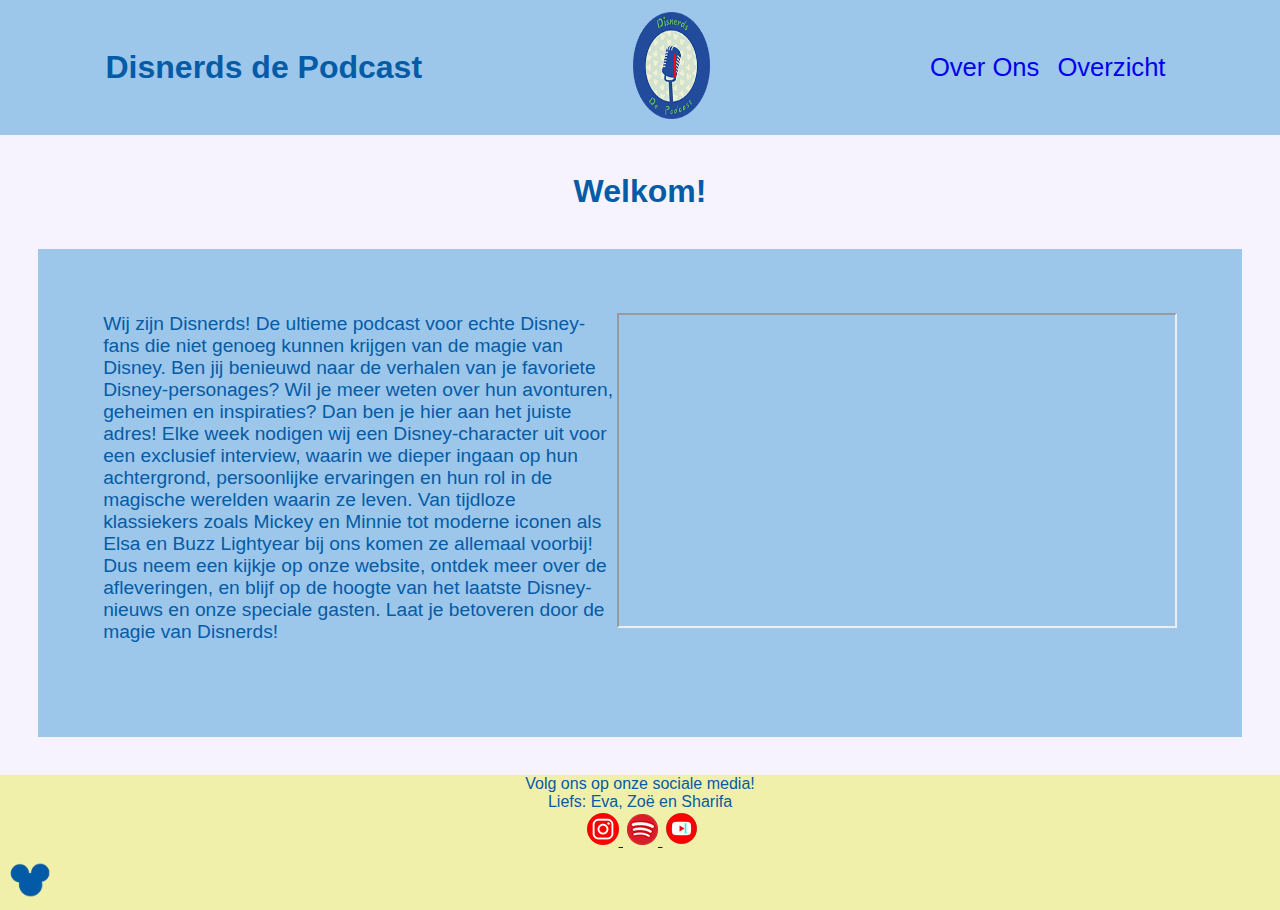
<file: index.html>
<!DOCTYPE html>
<html lang="nl">
<head>
    <meta charset="UTF-8">
    <meta name="viewport" content="width=device-width, initial-scale=1.0">
    <link rel="stylesheet" href="css/style.css">
    <link rel="icon" href="images/microfoon.png">
    <title>Disnerds</title>
</head>
<body>
    <header>
        <h1>Disnerds de Podcast </h1>
        <a href="index.html">     
        <img src="images/logo.png" alt="podcast logo van disnerds">
        </a> 
        <nav>
            <ul>
                <li><a href="over_ons.html">Over Ons</a></li>
                <li><a href="overzicht.html">Overzicht</a></li>
            </ul>
        </nav>
    </header>
    <main>
        <section>
            <h2>Welkom!</h2>
            <div class="home">
                <p>Wij zijn Disnerds! De ultieme podcast voor echte Disney-fans die niet genoeg kunnen krijgen van de magie van Disney.
                Ben jij benieuwd naar de verhalen van je favoriete Disney-personages? Wil je meer weten over hun avonturen, geheimen en inspiraties?
                Dan ben je hier aan het juiste adres!
                Elke week nodigen wij een Disney-character uit voor een exclusief interview, waarin we dieper ingaan op hun achtergrond,
                persoonlijke ervaringen en hun rol
                in de magische werelden waarin ze leven. Van tijdloze klassiekers zoals Mickey en Minnie tot moderne iconen als Elsa en Buzz Lightyear
                bij ons komen ze allemaal voorbij!
                Dus neem een kijkje op onze website, ontdek meer over de afleveringen, en blijf op de hoogte van het laatste Disney-nieuws
                en onze speciale gasten.
                Laat je betoveren door de magie van Disnerds!
                </p>
                <iframe width="560" height="315" src="https://www.youtube.com/embed/sZM59trglOU?si=w3k15TuTy8LzjCM9" title="YouTube video player" allow="accelerometer; autoplay; clipboard-write; encrypted-media; gyroscope; picture-in-picture; web-share" referrerpolicy="strict-origin-when-cross-origin" allowfullscreen></iframe>
            </div>
        </section>
    </main>
    <footer>
        <p>Volg ons op onze sociale media!</p>
        <p>Liefs: Eva, Zoë en Sharifa</p>
        <a href="#">
        <img src="images/insta.png" alt="instagram logo">
        </a>
        <a href="#">
        <img src="images/spotify.png" alt="spotify logo">
        </a>
        <a href="#">
        <img src="images/youtube.png" alt="youtube logo">
        </a>
        <img class="mickey" src="images/mickey.png" alt="mickey illustratie">
    </footer>
</body>
</html>
</file>
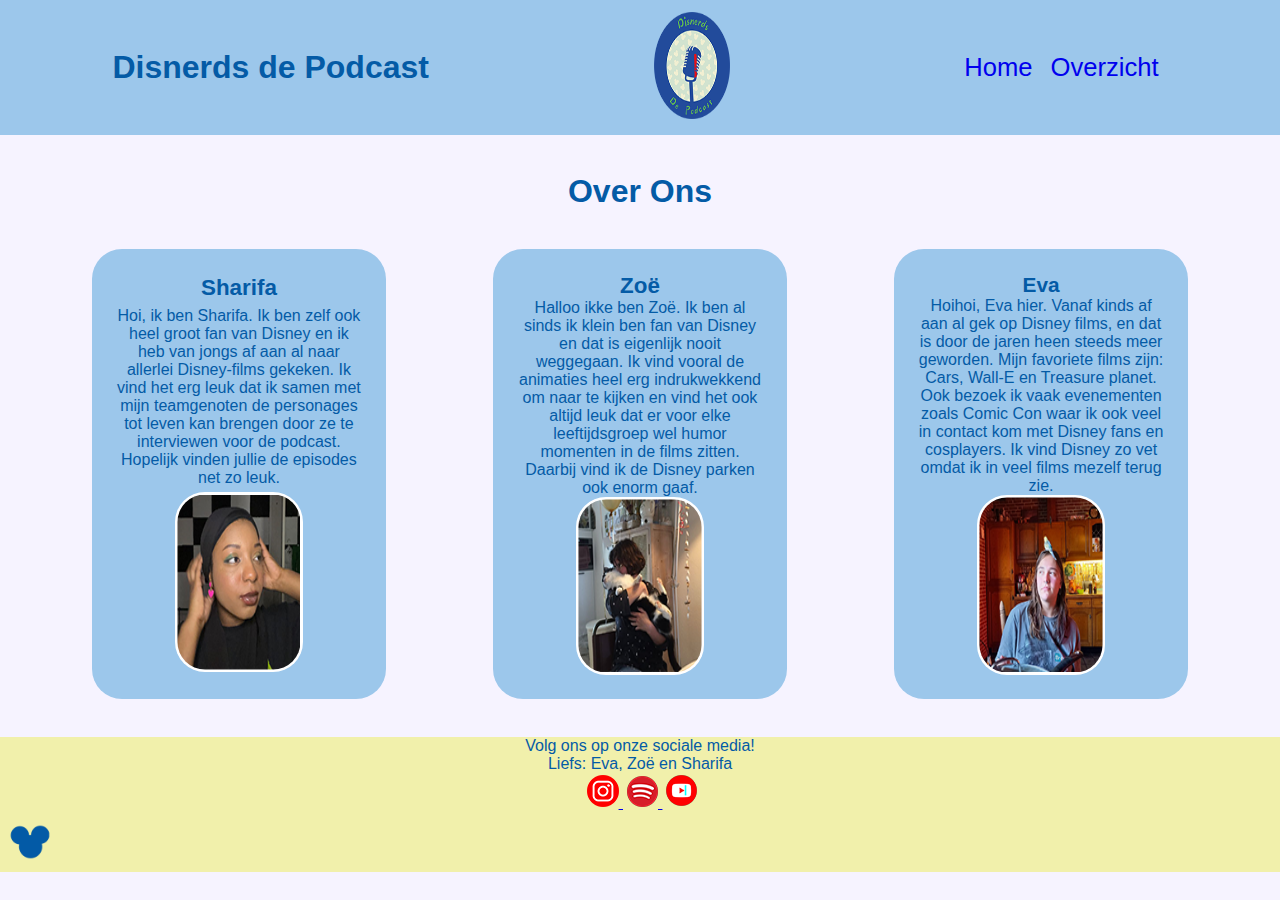
<file: over_ons.html>
<!DOCTYPE html>
<html lang="nl">
<head>
    <meta charset="UTF-8">
    <meta name="viewport" content="width=device-width, initial-scale=1.0">
    <link rel="stylesheet" href="css/style.css">
    <link rel="icon" href="images/microfoon.png">
    <title>over ons</title>
</head>
<body>
    <header>
        <h1>Disnerds de Podcast </h1> 
        <a href="index.html">       
        <img src="images/logo.png" alt="podcast logo van disnerds">
        </a>
        <nav>
            <ul>
                <li><a href="index.html">Home</a></li>
                <li><a href="overzicht.html">Overzicht</a></li>
            </ul>
        </nav>
    </header>
    <main>
    <!--herberuikbare divs-->
    <h2>Over Ons</h2>
    <div class="tesktblok">
        <section class="tekst">
            <h3>Sharifa</h3>
                <p>Hoi, ik ben Sharifa. Ik ben zelf ook heel groot fan van Disney en ik heb van jongs af aan al
                naar allerlei Disney-films gekeken.
                Ik vind het erg leuk dat ik samen met mijn teamgenoten de personages tot leven kan brengen door
                ze te interviewen voor de podcast.
                Hopelijk vinden jullie de episodes net zo leuk.
                </p>
                <img class="foto" src="images/sharifa.png" alt="foto van sharifa">
        </section>
        <section class="tekst">
            <h4>Zoë</h4>
            <p>Halloo ikke ben Zoë. Ik ben al sinds ik klein ben fan van Disney en dat is eigenlijk nooit weggegaan.
            Ik vind vooral de animaties heel erg indrukwekkend om naar te kijken en vind het ook altijd leuk dat er voor
            elke leeftijdsgroep wel humor momenten in de films zitten.
            Daarbij vind ik de Disney parken ook enorm gaaf.
            </p>
                <img class="foto" src="images/zoe.png" alt="foto van zoe">
        </section>
        <section class="tekst">
            <h5>Eva</h5>
            <p>Hoihoi, Eva hier. Vanaf kinds af aan al gek op Disney films, en dat is door de jaren heen steeds meer geworden.
            Mijn favoriete films zijn: Cars, Wall-E en Treasure planet.
            Ook bezoek ik vaak evenementen zoals Comic Con waar ik ook veel in contact kom met Disney fans en cosplayers.
            Ik vind Disney zo vet omdat ik in veel films mezelf terug zie.
            </p>
            <img class="foto" src="images/eva.png" alt="foto van eva">
        </section>
    </div>
    </main>
    <footer>
        <p>Volg ons op onze sociale media!</p>
        <p>Liefs: Eva, Zoë en Sharifa</p>
        <a href="#">
        <img src="images/insta.png" alt="instagram logo">
        </a>
        <a href="#">
        <img src="images/spotify.png" alt="spotify logo">
        </a>
        <a href="#">
        <img src="images/youtube.png" alt="youtube logo">
        </a>
        <img class="mickey" src="images/mickey.png" alt="mickey illustratie">
    </footer>
</body>
</html>
</file>
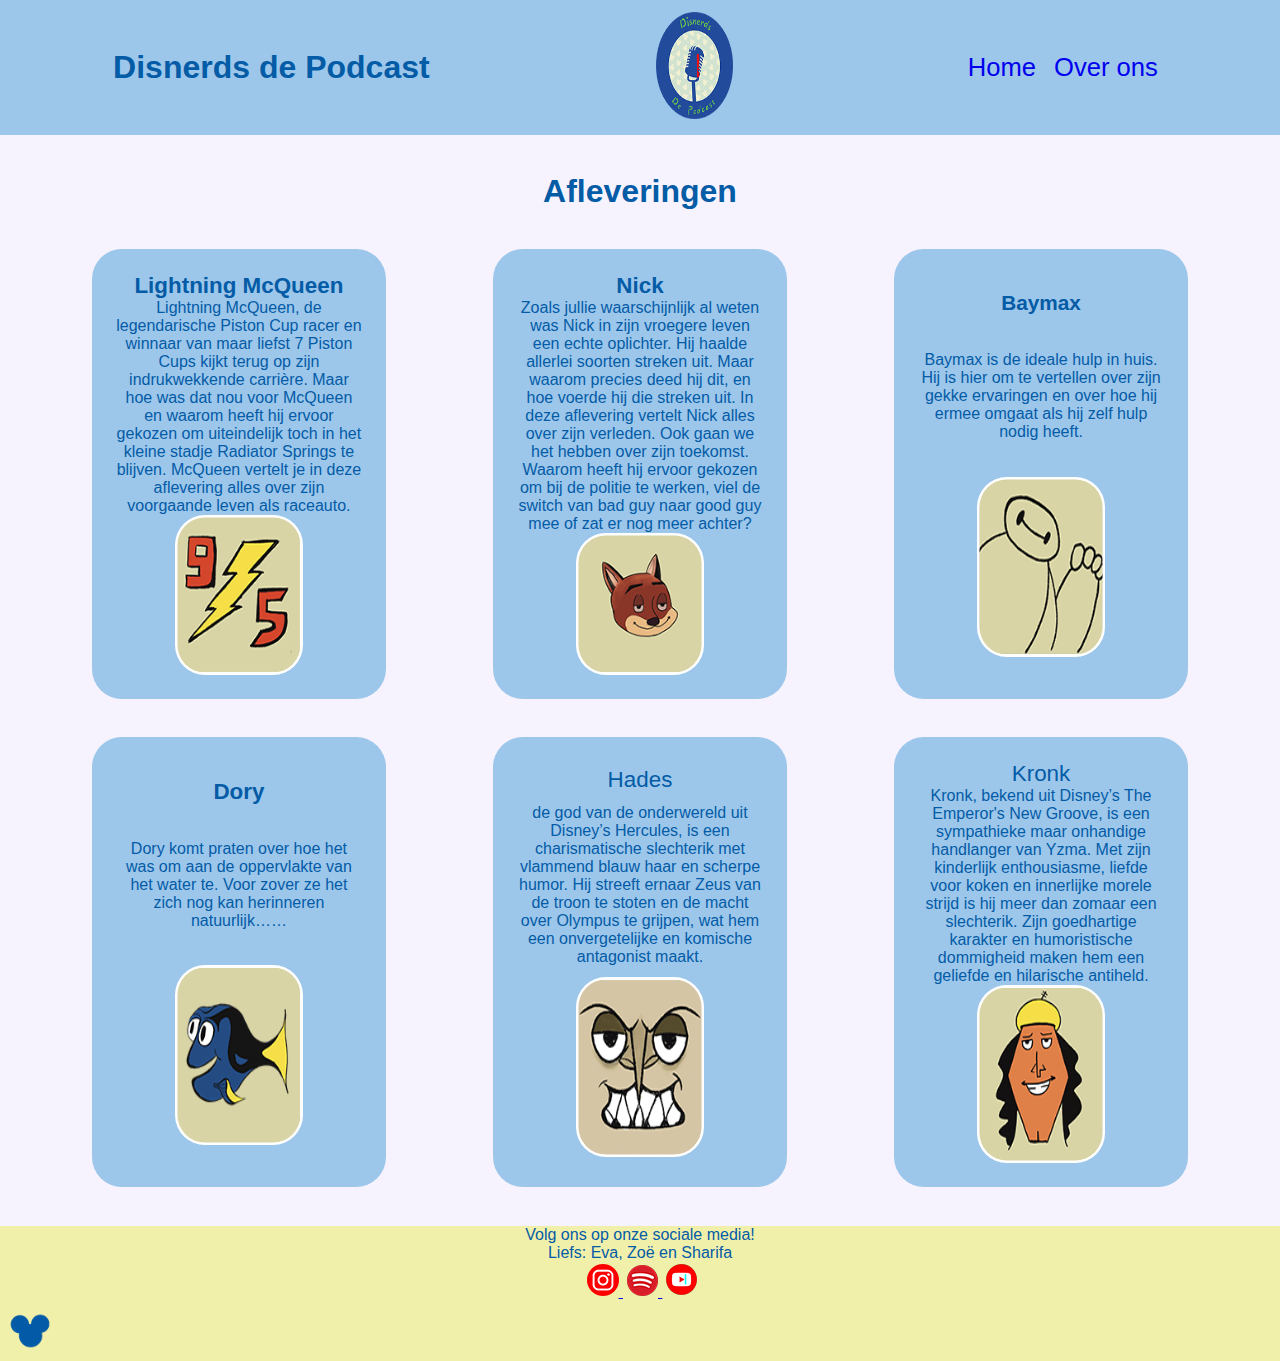
<file: overzicht.html>
<!DOCTYPE html>
<html lang="nl">
<head>
    <meta charset="UTF-8">
    <meta name="viewport" content="width=device-width, initial-scale=1.0">
    <link rel="stylesheet" href="css/style.css">
    <link rel="icon" href="images/microfoon.png">
    <title>Overzicht</title>
</head>
<body>
    <header>
        <h1>Disnerds de Podcast </h1>
        <a href="index.html">
            <img src="images/logo.png" alt="podcast logo van disnerds">
        </a>
        <nav>
            <ul>
                <li><a href="index.html">Home</a></li>
                <li><a href="over_ons.html">Over ons</a></li>
            </ul>
        </nav>
    </header>
    <main>
     <h2>Afleveringen</h2>
    <!--herberuikbare divs-->
    <div class="tesktblok">
        <section class="tekst">
            <h3>Lightning McQueen</h3>
            <p>Lightning McQueen, de legendarische Piston Cup racer en winnaar van maar liefst 7 Piston Cups kijkt terug op zijn indrukwekkende carrière.
            Maar hoe was dat nou voor McQueen en waarom heeft hij ervoor gekozen om uiteindelijk toch in het kleine stadje Radiator Springs te blijven.
            McQueen vertelt je in deze aflevering alles over zijn voorgaande leven als raceauto.</p>
            <img class="foto" src="images/mcqueen.png" alt="ilustratie van lightning mcqueen uit de film cars">
        </section>
        <section class="tekst">
            <h4>Nick</h4>
            <p>Zoals jullie waarschijnlijk al weten was Nick in zijn vroegere leven een echte oplichter.
            Hij haalde allerlei soorten streken uit. Maar waarom precies deed hij dit, en hoe voerde hij die streken uit.
            In deze aflevering vertelt Nick alles over zijn verleden. Ook gaan we het hebben over zijn toekomst.
            Waarom heeft hij ervoor gekozen om bij de politie te werken, viel de switch van bad guy naar good guy mee of zat er nog meer achter?
            </p>
            <img class="foto" src="images/nick.png" alt="illustratie van nick uit de film zootropolis">
        </section>
        <section class="tekst">
            <h5>Baymax</h5>
            <p>Baymax is de ideale hulp in huis. Hij is hier om te vertellen over zijn gekke ervaringen en over
            hoe hij ermee omgaat als hij zelf hulp nodig heeft.
            </p>
            <img class="foto" src="images/baymax.png" alt="illustratie van baymax uit de film big hero six">
        </section>
        </div>
        <div class="tesktblok">
        <section class="tekst">
            <h6>Dory</h6>
            <p>Dory komt praten over hoe het was om aan de oppervlakte van het water te. Voor zover ze het zich nog kan herinneren natuurlijk……
            </p>
            <img class="foto" src="images/dory.png" alt="illustratie van dory uit de film finding nemo">
        </section>
        <div class="tekst">
            <div>Hades</div>
            <p>de god van de onderwereld uit Disney’s Hercules, is een charismatische slechterik met vlammend blauw haar en scherpe humor. 
            Hij streeft ernaar Zeus van de troon te stoten en de macht over Olympus te grijpen,
            wat hem een onvergetelijke en komische antagonist maakt.
            </p>
            <!--tekst van chatgpt-->
            <img class="foto" src="images/hades.png" alt="illustratie van Hades uit de film Hercules">
        </div>
        <div class="tekst">
            <div>Kronk</div>
            <p>Kronk, bekend uit Disney’s The Emperor's New Groove, is een sympathieke maar onhandige handlanger van Yzma.
            Met zijn kinderlijk enthousiasme,
            liefde voor koken en innerlijke morele strijd is hij meer dan zomaar een slechterik.
            Zijn goedhartige karakter en humoristische dommigheid maken hem een geliefde en hilarische antiheld.
            </p>
            <!--tekst van chatgpt-->
            <img class="foto" src="images/kronk.png" alt="illustratie van kronk uit de film the emperor's new groove">
        </div>
    </div>
    </main>
    <footer>
        <p>Volg ons op onze sociale media!</p>
        <p>Liefs: Eva, Zoë en Sharifa</p>
        <a href="#">
        <img src="images/insta.png" alt="instagram logo">
        </a>
        <a href="#">
        <img src="images/spotify.png" alt="spotify logo">
        </a>
        <a href="#">
        <img src="images/youtube.png" alt="youtube logo">
        </a>
        <img class="mickey" src="images/mickey.png" alt="mickey illustratie">
    </footer>
</body>
</html>
</file>
<file: css/style.css>
* {
    margin: 0;
    padding: 0;
    box-sizing: border-box;
}

body { 
    background-color: rgb(246, 243, 255);
    color: #045BA6;
    font-family: 'Franklin Gothic Medium', 'Arial Narrow', Arial, sans-serif;
}

header {
    background-color: #9CC7EB;
    display: flex;
    flex-direction: row;
    justify-content: space-around;
    align-items: center;
    height: 15vh;
}

/* logo */
header img {
    width: 6vw;
    height: 11.8vh;
}

h1 {
    font-size: 200%;
    text-align: center;
}

.home {
    background-color: #9CC7EB;
    padding: 5%;
    margin: 3%;
    display: flex;
    justify-content: space-around
}

.home p {
    font-size: 1.2em;
    width: 40vw;
    height: 40vh;
}

h2 {
    display: flex;
    justify-content: center;
    margin: 3%;
    font-size: 2em;
}

h3 {
    font-size: 1.4em;
}

h4 {
    font-size: 1.4em;
}

h5 {
    font-size: 1.3em;
}

h6 {
    font-size: 1.4em;
}

nav ul {
    display: flex;
    list-style: none;
}

nav a {
    padding: 3vw;
    padding: 1vh;
    border-radius: 30px;
    font-size: 1.6em;
    text-decoration: none;
    transition: all 500ms ease-in;
}

nav a:focus {
    padding: 3vw;
    padding: 1vh;
    border-radius: 30px;
    background-color: #045BA6;
    color: #045BA6;
}
  
nav a:hover {
    background: #045BA6;
    cursor: pointer;
}

/* herkbruikbare sections */
.tekst div {
    font-size: 1.4em;
}

.tekst {
    display: flex;
    text-align: center;
    width: 23vw;
    height: 50vh;
    padding: 2%;
    background-color: #9CC7EB;
    border-radius: 30px;
    justify-content: space-around;
    flex-direction: column;
    align-items: center;
}

.tesktblok {
    display: flex;
    justify-content: space-around;
    margin: 3%;
}

.foto {
    width: 10vw;
    height: 20vh;
    padding: 1vh;
    padding: 1vw;
    border-radius: 30px;
    background: white;
    padding: 1%;
}

.foto {
    transition: transform 0.3s ease-in;
}

.foto:hover {
    transform: scale(1.05); 
}

footer {
    background-color: #f1f0ab;
    text-align: center;
}

.mickey {
    display: flex;
    animation: mickey 2s infinite forwards;
    height: 60px;
    width: 60px;
}

@keyframes mickey {
    from {
        transform: rotate(0deg);
    }
    to {
        transform: rotate(360deg);
    }
}
</file>
